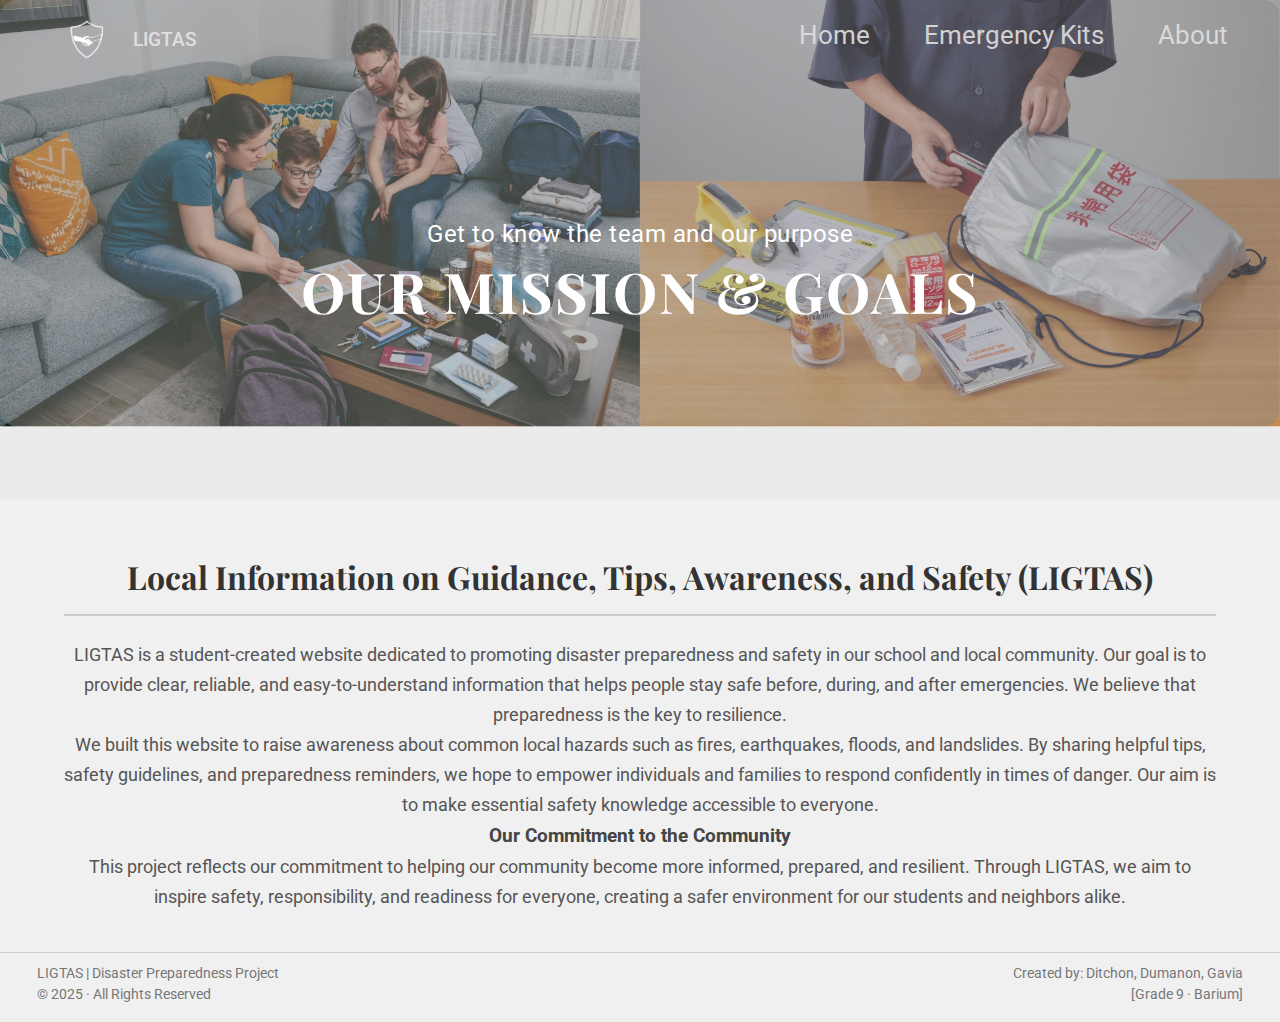
<file: about.html>
<!DOCTYPE html>
<html lang="en">
<head>
    <meta charset="UTF-8">
    <meta name="viewport" content="width=device-width, initial-scale=1.0">
	<meta name="Nicko S. Ditchon" content="Member 1">
	<meta name="Philip Matthew Dumanon" content="Member 2">
	<meta name="Adrhianna C. Gavia" content="Member 3">
    <title>LIGTAS | About Us</title>
    <link href="https://fonts.googleapis.com/css2?family=Playfair+Display:wght@700&family=Roboto:wght@400;500&display=swap" rel="stylesheet">
    <link rel="stylesheet" href="style.css"> 
</head>
<body>

    <header class="hero-section about-hero-section">
        <div class="navbar">
            <div class="logo-container">
                <img src="images/logo.png" alt="LIGTAS Logo" class="logo-img">
                <span class="logo-text">LIGTAS</span>
            </div>
            
            <!-- Navigation Links (Flat Structure) -->
            <nav class="nav-links">
                <a href="index.html">Home</a>
                <a href="emergency.html">Emergency Kits</a>
                <a href="about.html">About</a>
            </nav>
        </div>
        
        <div class="hero-content">
            <p class="subtitle">Get to know the team and our purpose</p>
            <h1 class="main-title">OUR MISSION & GOALS</h1>
        </div>
        
        <div class="hero-base-separator"></div>
    </header>

    <main class="content-section">
        <!-- The container that floats up and holds the main text -->
        <div class="about-content-container">
            
            <h2 class="section-title-about">Local Information on Guidance, Tips, Awareness, and Safety (LIGTAS)</h2>

            <p>LIGTAS is a student-created website dedicated to promoting disaster preparedness and safety in our school and local community. Our goal is to provide clear, reliable, and easy-to-understand information that helps people stay safe before, during, and after emergencies. We believe that preparedness is the key to resilience.</p>

            <p>We built this website to raise awareness about common local hazards such as fires, earthquakes, floods, and landslides. By sharing helpful tips, safety guidelines, and preparedness reminders, we hope to empower individuals and families to respond confidently in times of danger. Our aim is to make essential safety knowledge accessible to everyone.</p>

            <h3 class="section-subtitle-about">Our Commitment to the Community</h3>
            <p>This project reflects our commitment to helping our community become more informed, prepared, and resilient. Through LIGTAS, we aim to inspire safety, responsibility, and readiness for everyone, creating a safer environment for our students and neighbors alike.</p>
            
        </div>
    </main>

    <footer class="footer">
        <div class="footer-left">
            LIGTAS | Disaster Preparedness Project<br>
            © 2025 · All Rights Reserved
        </div>
        <div class="footer-right">
            Created by: Ditchon, Dumanon, Gavia<br>
            [Grade 9 · Barium]
        </div>
    </footer>

</body>

</html>
</file>
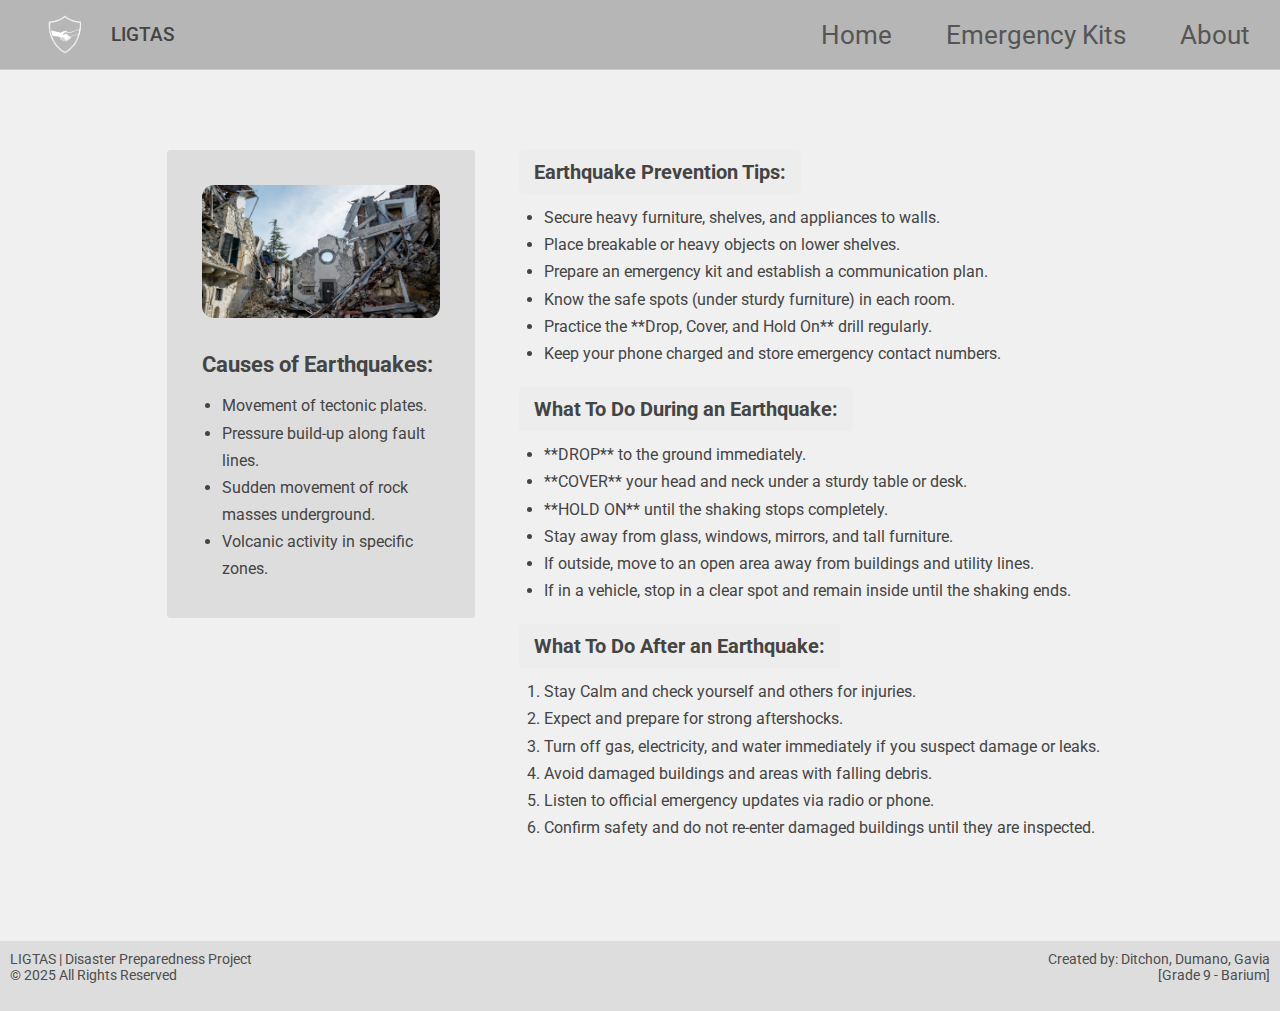
<file: earthquake_safety.html>
<!DOCTYPE html>
<html lang="en">
<head>
    <meta charset="UTF-8">
    <meta name="viewport" content="width=device-width, initial-scale=1.0">
	<meta name="Nicko S. Ditchon" content="Member 1">
	<meta name="Philip Matthew Dumanon" content="Member 2">
	<meta name="Adrhianna C. Gavia" content="Member 3">
    <link rel="stylesheet" href="style.css">
    <title>LIGTAS - Preparedness Tips</title>
    <link href="https://fonts.googleapis.com/css2?family=Roboto:wght@400;500;700&family=Playfair+Display:wght@700&display=swap" rel="stylesheet">
</head>
<body>

<header class="fire-page-header">
    <div class="logo">
        <img src="images/logo.png" alt="LIGTAS Logo">
        <span class="logo-text">LIGTAS</span>
    </div>
    <nav>
        <ul>
            <li><a href="index.html">Home</a></li>
            <li><a href="emergency.html">Emergency Kits</a></li>
            <li><a href="about.html">About</a></li>
        </ul>
    </nav>
</header>

<main class="content-section">
<div class="container clearfix">
    
    <section class="left-box">
        <img src="images/earthquake_safety.jpg" alt="Earthquake Image" class="fire-img"> 
        <h2>Causes of Earthquakes:</h2>
        <ul>
            <li>Movement of tectonic plates.</li>
            <li>Pressure build-up along fault lines.</li>
            <li>Sudden movement of rock masses underground.</li>
            <li>Volcanic activity in specific zones.</li>
        </ul>
    </section>

    <section class="right-box">
        <span class="section-title">Earthquake Prevention Tips:</span>
        <ul>
            <li>Secure heavy furniture, shelves, and appliances to walls.</li>
            <li>Place breakable or heavy objects on lower shelves.</li>
            <li>Prepare an emergency kit and establish a communication plan.</li>
            <li>Know the safe spots (under sturdy furniture) in each room.</li>
            <li>Practice the **Drop, Cover, and Hold On** drill regularly.</li>
            <li>Keep your phone charged and store emergency contact numbers.</li>
        </ul>

        <span class="section-title">What To Do During an Earthquake:</span>
        <ul>
            <li>**DROP** to the ground immediately.</li>
            <li>**COVER** your head and neck under a sturdy table or desk.</li>
            <li>**HOLD ON** until the shaking stops completely.</li>
            <li>Stay away from glass, windows, mirrors, and tall furniture.</li>
            <li>If outside, move to an open area away from buildings and utility lines.</li>
            <li>If in a vehicle, stop in a clear spot and remain inside until the shaking ends.</li>
        </ul>
		
		<span class="section-title">What To Do After an Earthquake:</span>
        <ol>
            <li>Stay Calm and check yourself and others for injuries.</li>
            <li>Expect and prepare for strong aftershocks.</li>
            <li>Turn off gas, electricity, and water immediately if you suspect damage or leaks.</li>
            <li>Avoid damaged buildings and areas with falling debris.</li>
            <li>Listen to official emergency updates via radio or phone.</li>
            <li>Confirm safety and do not re-enter damaged buildings until they are inspected.</li>
        </ol>
    </section>

</div>
</main>

<footer>
    <div class="left">
        LIGTAS | Disaster Preparedness Project <br>
        © 2025 All Rights Reserved
    </div>

    <div class="right">
        Created by: Ditchon, Dumano, Gavia <br>
        [Grade 9 - Barium]
    </div>
</footer>

</body>

</html>
</file>
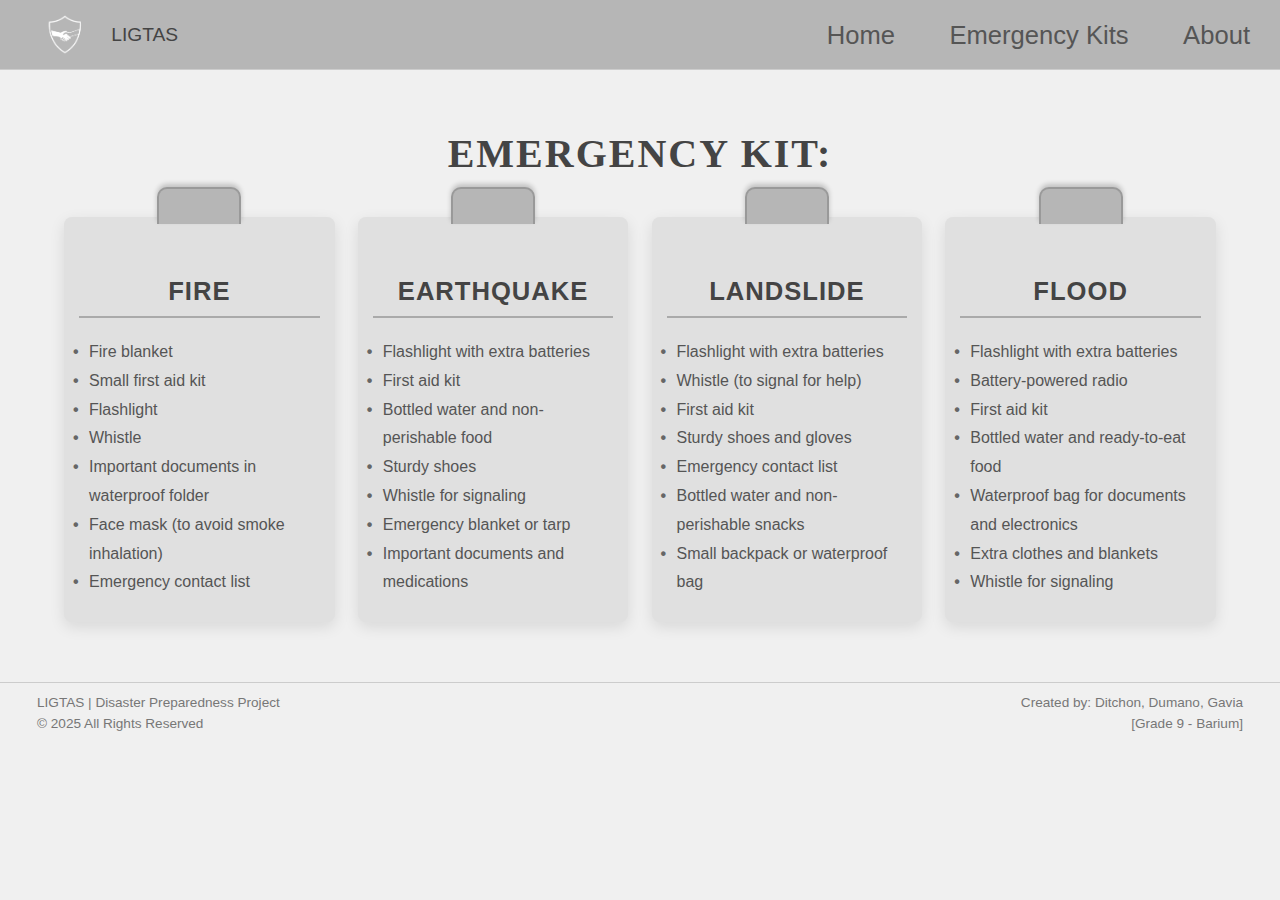
<file: emergency.html>
<!DOCTYPE html>
<html lang="en">
<head>
    <meta charset="UTF-8">
    <meta name="viewport" content="width=device-width, initial-scale=1.0">
    <link rel="stylesheet" href="style.css">
    <title>LIGTAS - Emergency Kits</title>
</head>
<body>

<header class="fire-page-header clearfix">
    <div class="logo">
        <img src="images/logo.png" alt="LIGTAS Logo">
        <span class="logo-text">LIGTAS</span>
    </div>
    <nav>
        <ul>
            <li><a href="index.html">Home</a></li>
            <li><a href="emergency.html">Emergency Kits</a></li>
            <li><a href="about.html">About</a></li>
        </ul>
    </nav>
</header>

<main>
    <div class="kit-grid-container clearfix">
        <h1>EMERGENCY KIT:</h1>
        
        <div class="disaster-column">
            <div class="column-header">FIRE</div>
            <ul>
                <li>Fire blanket</li>
                <li>Small first aid kit</li>
                <li>Flashlight</li>
                <li>Whistle</li>
                <li>Important documents in waterproof folder</li>
                <li>Face mask (to avoid smoke inhalation)</li>
                <li>Emergency contact list</li>
            </ul>
        </div>
        
        <div class="disaster-column">
            <div class="column-header">EARTHQUAKE</div>
            <ul>
                <li>Flashlight with extra batteries</li>
                <li>First aid kit</li>
                <li>Bottled water and non-perishable food</li>
                <li>Sturdy shoes</li>
                <li>Whistle for signaling</li>
                <li>Emergency blanket or tarp</li>
                <li>Important documents and medications</li>
            </ul>
        </div>
        
        <div class="disaster-column">
            <div class="column-header">LANDSLIDE</div>
            <ul>
                <li>Flashlight with extra batteries</li>
                <li>Whistle (to signal for help)</li>
                <li>First aid kit</li>
                <li>Sturdy shoes and gloves</li>
                <li>Emergency contact list</li>
                <li>Bottled water and non-perishable snacks</li>
                <li>Small backpack or waterproof bag</li>
            </ul>
        </div>
        
        <div class="disaster-column last-child">
            <div class="column-header">FLOOD</div>
            <ul>
                <li>Flashlight with extra batteries</li>
                <li>Battery-powered radio</li>
                <li>First aid kit</li>
                <li>Bottled water and ready-to-eat food</li>
                <li>Waterproof bag for documents and electronics</li>
                <li>Extra clothes and blankets</li>
                <li>Whistle for signaling</li>
            </ul>
        </div>
    </div>
</main>

<div class="footer clearfix"> 
    <div class="footer-left">
        LIGTAS | Disaster Preparedness Project <br>
        © 2025 All Rights Reserved
    </div>

    <div class="footer-right">
        Created by: Ditchon, Dumano, Gavia <br>
        [Grade 9 - Barium]
    </div>
</div>

</body>

</html>
</file>
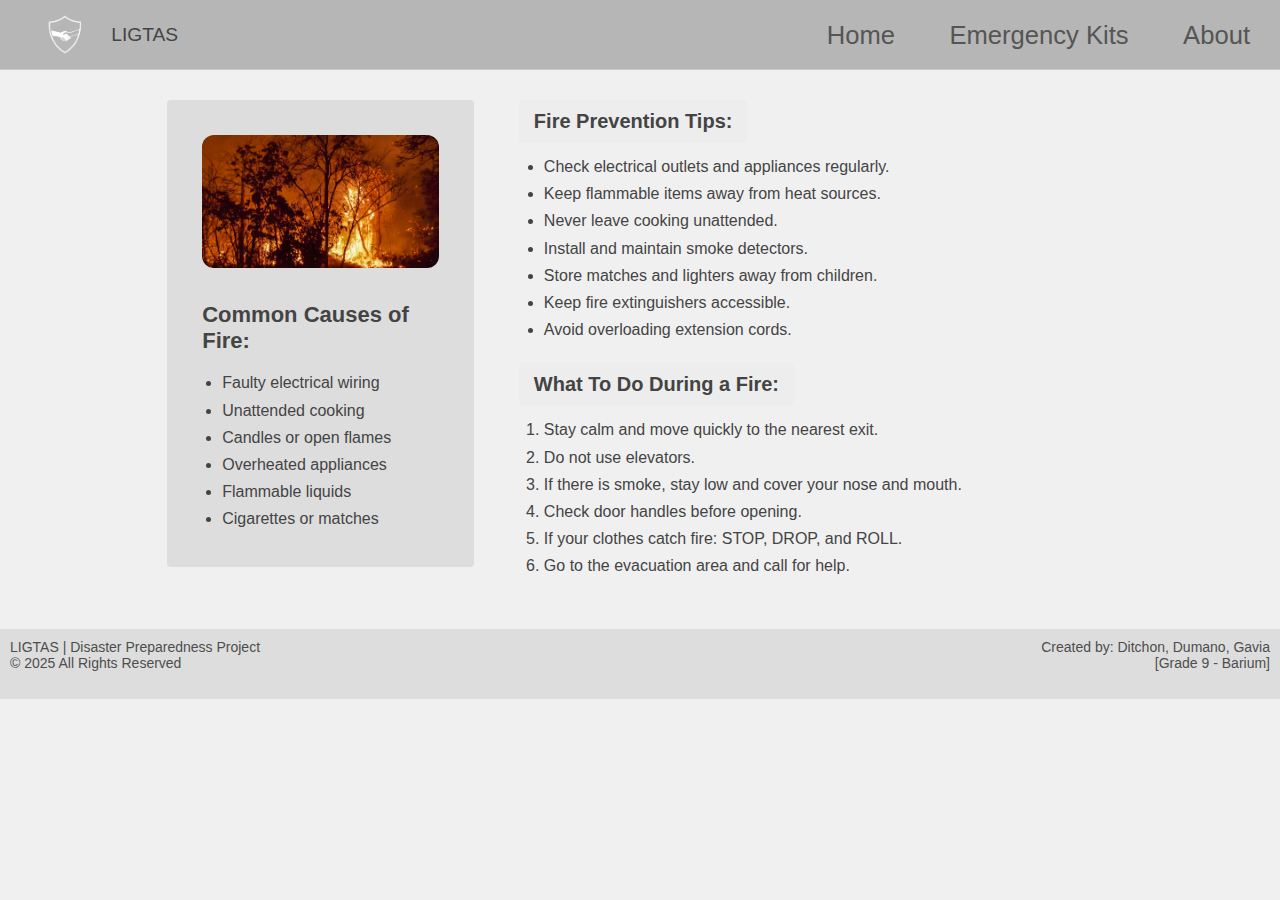
<file: fire_safety.html>
<!DOCTYPE html>
<html lang="en">
<head>
    <meta charset="UTF-8">
    <meta name="viewport" content="width=device-width, initial-scale=1.0">
    <link rel="stylesheet" href="style.css">
    <title>LIGTAS - Fire Safety</title>
</head>
<body>

<header class="fire-page-header">
    <div class="logo">
        <img src="images/logo.png" alt="LIGTAS Logo">
        <span class="logo-text">LIGTAS</span>
    </div>
    <nav>
        <ul>
            <li><a href="index.html">Home</a></li>
            <li><a href="emergency.html">Emergency Kits</a></li>
            <li><a href="about.html">About</a></li>
        </ul>
    </nav>
</header>

<main>
    <div class="container">
        <section class="left-box">
            <img src="images/fire_safety.jpg" alt="Fire Image" class="fire-img">
            <h2>Common Causes of Fire:</h2>
            <ul>
                <li>Faulty electrical wiring</li>
                <li>Unattended cooking</li>
                <li>Candles or open flames</li>
                <li>Overheated appliances</li>
                <li>Flammable liquids</li>
                <li>Cigarettes or matches</li>
            </ul>
        </section>

        <section class="right-box">
            <span class="section-title">Fire Prevention Tips:</span>
            <ul>
                <li>Check electrical outlets and appliances regularly.</li>
                <li>Keep flammable items away from heat sources.</li>
                <li>Never leave cooking unattended.</li>
                <li>Install and maintain smoke detectors.</li>
                <li>Store matches and lighters away from children.</li>
                <li>Keep fire extinguishers accessible.</li>
                <li>Avoid overloading extension cords.</li>
            </ul>

            <span class="section-title">What To Do During a Fire:</span>
            <ol>
                <li>Stay calm and move quickly to the nearest exit.</li>
                <li>Do not use elevators.</li>
                <li>If there is smoke, stay low and cover your nose and mouth.</li>
                <li>Check door handles before opening.</li>
                <li>If your clothes catch fire: STOP, DROP, and ROLL.</li>
                <li>Go to the evacuation area and call for help.</li>
            </ol>
        </section>
    </div>
</main>

<footer class="clearfix"> 
    <div class="left">
        LIGTAS | Disaster Preparedness Project <br>
        © 2025 All Rights Reserved
    </div>

    <div class="right">
        Created by: Ditchon, Dumano, Gavia <br>
        [Grade 9 - Barium]
    </div>
</footer>

</body>
</html>
</file>
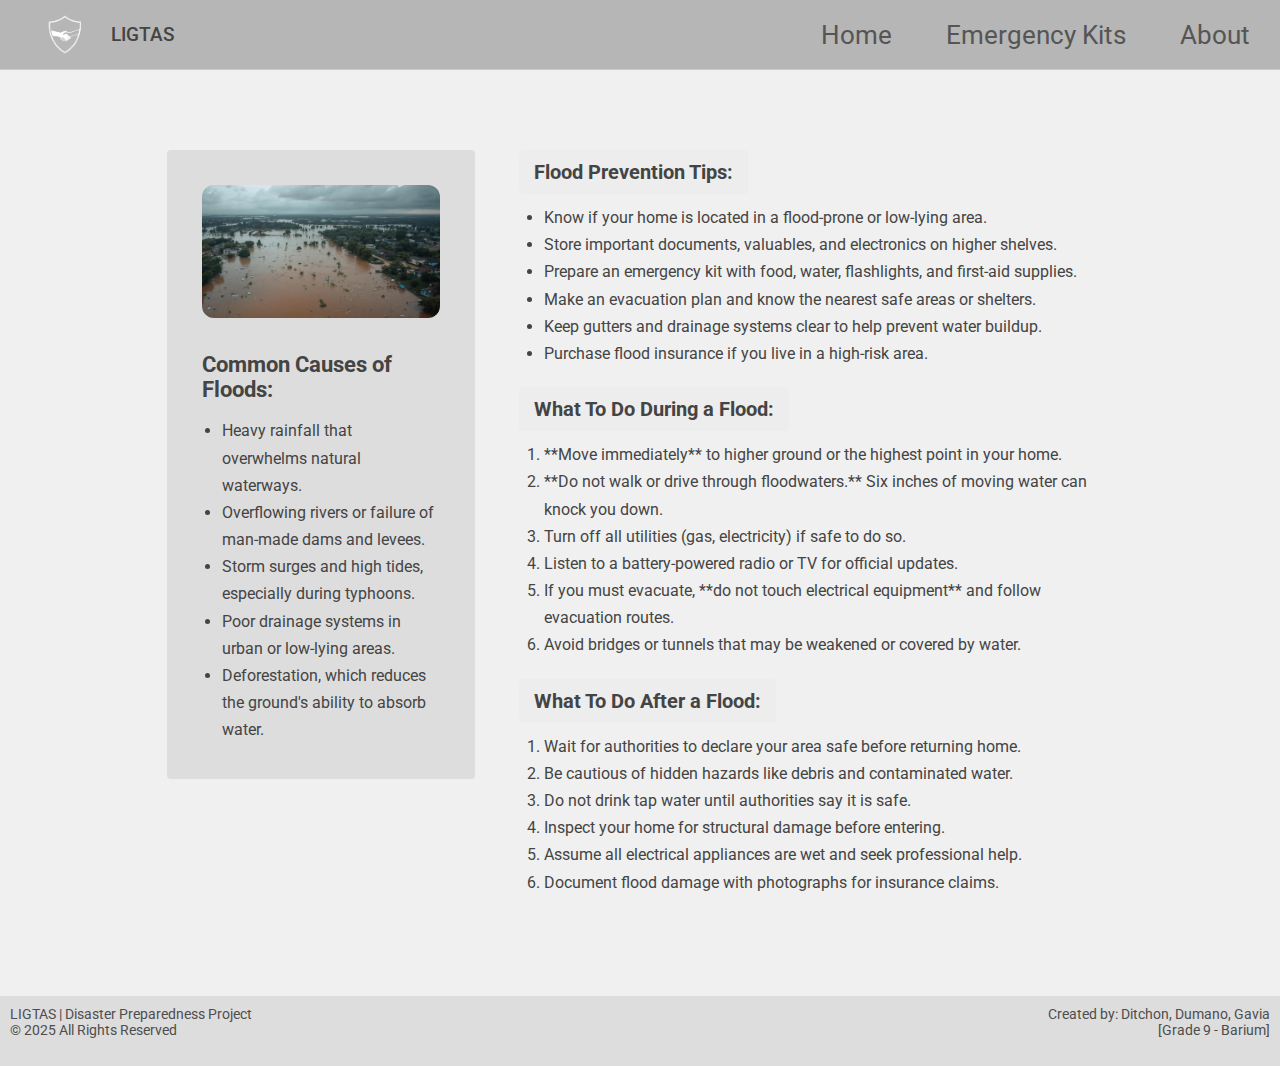
<file: flood_safety.html>
<!DOCTYPE html>
<html lang="en">
<head>
    <meta charset="UTF-8">
    <meta name="viewport" content="width=device-width, initial-scale=1.0">
	<meta name="Nicko S. Ditchon" content="Member 1">
	<meta name="Philip Matthew Dumanon" content="Member 2">
	<meta name="Adrhianna C. Gavia" content="Member 3">
    <link rel="stylesheet" href="style.css">
    <title>LIGTAS - Preparedness Tips</title>
    <link href="https://fonts.googleapis.com/css2?family=Roboto:wght@400;500;700&family=Playfair+Display:wght@700&display=swap" rel="stylesheet">
</head>
<body>

<header class="fire-page-header">
    <div class="logo">
        <img src="images/logo.png" alt="LIGTAS Logo">
        <span class="logo-text">LIGTAS</span>
    </div>
    <nav>
        <ul>
            <li><a href="index.html">Home</a></li>
            <li><a href="emergency.html">Emergency Kits</a></li>
            <li><a href="about.html">About</a></li>
        </ul>
    </nav>
</header>

<main class="content-section">
<div class="container clearfix">
    
    <section class="left-box">
        <!-- Updated image source and class for the flood content -->
        <img src="images/flood_safety.jpg" alt="Flood Image" class="fire-img"> 
        <h2>Common Causes of Floods:</h2>
        <ul>
			<li>Heavy rainfall that overwhelms natural waterways.</li>
			<li>Overflowing rivers or failure of man-made dams and levees.</li>
			<li>Storm surges and high tides, especially during typhoons.</li>
			<li>Poor drainage systems in urban or low-lying areas.</li>
			<li>Deforestation, which reduces the ground's ability to absorb water.</li>
        </ul>
    </section>

    <section class="right-box">
        <!-- Using span class="section-title" for consistency -->
        <span class="section-title">Flood Prevention Tips:</span>
        <ul>
			<li>Know if your home is located in a flood-prone or low-lying area.</li>
			<li>Store important documents, valuables, and electronics on higher shelves.</li>
			<li>Prepare an emergency kit with food, water, flashlights, and first-aid supplies.</li>
			<li>Make an evacuation plan and know the nearest safe areas or shelters.</li>
			<li>Keep gutters and drainage systems clear to help prevent water buildup.</li>
            <li>Purchase flood insurance if you live in a high-risk area.</li>
        </ul>

        <!-- Corrected content for What To Do During a Flood -->
        <span class="section-title">What To Do During a Flood:</span>
        <ol>
            <li>**Move immediately** to higher ground or the highest point in your home.</li>
            <li>**Do not walk or drive through floodwaters.** Six inches of moving water can knock you down.</li>
            <li>Turn off all utilities (gas, electricity) if safe to do so.</li>
            <li>Listen to a battery-powered radio or TV for official updates.</li>
            <li>If you must evacuate, **do not touch electrical equipment** and follow evacuation routes.</li>
            <li>Avoid bridges or tunnels that may be weakened or covered by water.</li>
        </ol>
		
		<span class="section-title">What To Do After a Flood:</span>
        <ol>
            <li>Wait for authorities to declare your area safe before returning home.</li>
            <li>Be cautious of hidden hazards like debris and contaminated water.</li>
            <li>Do not drink tap water until authorities say it is safe.</li>
            <li>Inspect your home for structural damage before entering.</li>
            <li>Assume all electrical appliances are wet and seek professional help.</li>
            <li>Document flood damage with photographs for insurance claims.</li>
        </ol>
    </section>

</div>
</main>

<footer>
    <div class="left">
        LIGTAS | Disaster Preparedness Project <br>
        © 2025 All Rights Reserved
    </div>

    <div class="right">
        Created by: Ditchon, Dumano, Gavia <br>
        [Grade 9 - Barium]
    </div>
</footer>

</body>
</html>
</file>
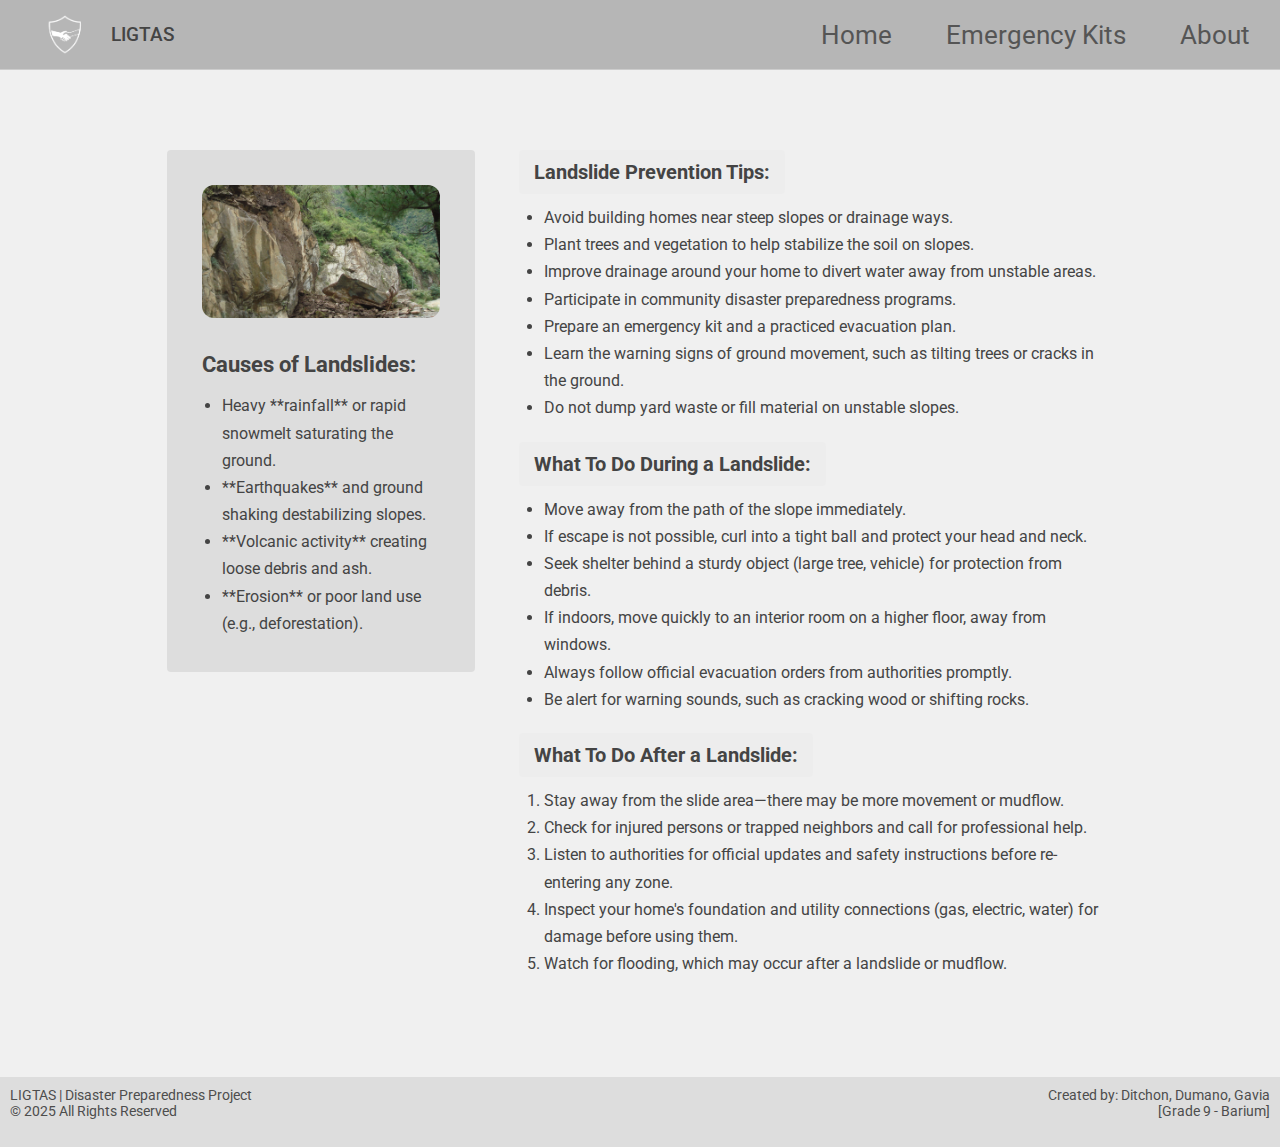
<file: landslide_safety.html>
<!DOCTYPE html>
<html lang="en">
<head>
    <meta charset="UTF-8">
    <meta name="viewport" content="width=device-width, initial-scale=1.0">
	<meta name="Nicko S. Ditchon" content="Member 1">
	<meta name="Philip Matthew Dumanon" content="Member 2">
	<meta name="Adrhianna C. Gavia" content="Member 3">
    <link rel="stylesheet" href="style.css">
    <title>LIGTAS - Preparedness Tips</title>
    <link href="https://fonts.googleapis.com/css2?family=Roboto:wght@400;500;700&family=Playfair+Display:wght@700&display=swap" rel="stylesheet">
</head>
<body>

<header class="fire-page-header">
    <div class="logo">
        <img src="images/logo.png" alt="LIGTAS Logo">
        <span class="logo-text">LIGTAS</span>
    </div>
    <nav>
        <ul>
            <li><a href="index.html">Home</a></li>
            <li><a href="emergency.html">Emergency Kits</a></li>
            <li><a href="about.html">About</a></li>
        </ul>
    </nav>
</header>

<main class="content-section">
<div class="container clearfix">
    
    <section class="left-box">
        <img src="images/landslide_safety.jpg" alt="Landslide Image" class="fire-img">
        <h2>Causes of Landslides:</h2>
        <ul>
            <li>Heavy **rainfall** or rapid snowmelt saturating the ground.</li>
            <li>**Earthquakes** and ground shaking destabilizing slopes.</li>
            <li>**Volcanic activity** creating loose debris and ash.</li>
            <li>**Erosion** or poor land use (e.g., deforestation).</li>
        </ul>
    </section>

    <section class="right-box">
        <span class="section-title">Landslide Prevention Tips:</span>
        <ul>
            <li>Avoid building homes near steep slopes or drainage ways.</li>
            <li>Plant trees and vegetation to help stabilize the soil on slopes.</li>
            <li>Improve drainage around your home to divert water away from unstable areas.</li>
            <li>Participate in community disaster preparedness programs.</li>
            <li>Prepare an emergency kit and a practiced evacuation plan.</li>
			<li>Learn the warning signs of ground movement, such as tilting trees or cracks in the ground.</li>
            <li>Do not dump yard waste or fill material on unstable slopes.</li>
        </ul>

        <span class="section-title">What To Do During a Landslide:</span>
        <ul>
            <li>Move away from the path of the slope immediately.</li>
            <li>If escape is not possible, curl into a tight ball and protect your head and neck.</li>
            <li>Seek shelter behind a sturdy object (large tree, vehicle) for protection from debris.</li>
            <li>If indoors, move quickly to an interior room on a higher floor, away from windows.</li>
            <li>Always follow official evacuation orders from authorities promptly.</li>
            <li>Be alert for warning sounds, such as cracking wood or shifting rocks.</li>
        </ul>
		
		<span class="section-title">What To Do After a Landslide:</span>
        <ol>
            <li>Stay away from the slide area—there may be more movement or mudflow.</li>
            <li>Check for injured persons or trapped neighbors and call for professional help.</li>
            <li>Listen to authorities for official updates and safety instructions before re-entering any zone.</li>
            <li>Inspect your home's foundation and utility connections (gas, electric, water) for damage before using them.</li>
            <li>Watch for flooding, which may occur after a landslide or mudflow.</li>
        </ol>
    </section>

</div>
</main>

<footer>
    <div class="left">
        LIGTAS | Disaster Preparedness Project <br>
        © 2025 All Rights Reserved
    </div>

    <div class="right">
        Created by: Ditchon, Dumano, Gavia <br>
        [Grade 9 - Barium]
    </div>
</footer>

</body>
</html>
</file>
<file: style.css>
* {
    margin: 0;
    padding: 0;
    box-sizing: border-box;
}

html, body { 
    height: 100%; 
}

body { 
    min-height: 100%; 
    position: relative; 
    padding-bottom: 90px; 
    
    font-family: 'Roboto', sans-serif;
    color: #444;
    background-color: #f0f0f0; 
    overflow-x: hidden; 
}

.clearfix::after {
    content: "";
    display: table;
    clear: both;
}

.hero-section {
    position: relative;
    height: 600px; 
    color: white;
    padding-top: 20px;
    z-index: 1; 
}

.hero-section::before {
    content: '';
    position: absolute;
    top: 0;
    left: 0;
    width: 100%;
    height: 500px;
    background-image: linear-gradient(rgba(0, 0, 0, 0.2), rgba(0, 0, 0, 0.4)), url('images/background.jpg');
    background-repeat: no-repeat;
    background-size: cover;
    background-position: center 10%; 
    z-index: -1; 
}

.about-hero-section::before {
    background-image: url('images/about.jpg');
    background-position: center top; 
}

.hero-base-separator {
    height: 40px; 
    background-color: #f0f0f0; 
    margin-top: 500px;
    position: absolute;
    width: 100%;
    bottom: 0;
    z-index: -2; 
}

.navbar {
    width: 95%; 
    margin: 0 auto;
    padding-bottom: 20px;
    overflow: hidden; 
}
 
.logo-container {
    float: left;
    padding-left: 20px;
}

.logo-img {
    height: 40px; 
    margin-right: 10px;
    border-radius: 4px;
    float: left; 
}

.logo-text {
    font-size: 1.2em;
    font-weight: 500;
    color: #e0e0e0; 
    float: left;
    line-height: 40px;
}

.nav-links {
    float: right;
    padding-right: 20px; 
}
 
.nav-links a {
    color: #e0e0e0; 
    text-decoration: none;
    margin-left: 50px;
    font-size: 1.6em; 
    font-weight: 400;
    opacity: 0.9;
    transition: opacity 0.2s, color 0.2s, text-shadow 0.2s; 
    display: inline-block;
    vertical-align: top; 
}
 
.nav-links a:hover {
    opacity: 1.0;
    color: #fff;
    text-shadow: 0 0 8px rgba(255, 255, 255, 0.7); 
    text-decoration: underline; 
}

.hero-content {
    text-align: center;
    width: 100%; 
    margin-top: 140px; 
}

.subtitle {
    font-size: 1.5em; 
    font-weight: 400;
    margin-bottom: 5px;
    letter-spacing: 0.5px;
}

.main-title {
    font-family: 'Playfair Display', serif;
    font-size: 3.5em; 
    font-weight: 700;
    letter-spacing: 2px;
}

.content-section {
    background-color: #f0f0f0;
    padding: 50px 0; 
    text-align: center;
    position: relative; 
    min-height: 300px;
    z-index: 2; 
}

.card-float-container {
    width: 95%; 
    max-width: 1300px; 
    margin: -90px auto 0 auto; 
    padding-top: 0px;
    text-align: left;
}

.card {
    background-color: white;
    border-radius: 8px; 
    box-shadow: 0 5px 15px rgba(0, 0, 0, 0.1);
    transition: transform 0.3s, box-shadow 0.3s;
    text-decoration: none; 
    color: inherit; 
    
    width: 23%; 
    float: left;
    margin-right: 2.66%;
    margin-bottom: 30px;
    text-align: center;
}

.card:nth-child(4n) {
    margin-right: 0;
}
 
.card:hover {
    transform: scale(1.03); 
    box-shadow: 0 10px 25px rgba(0, 0, 0, 0.25); 
    cursor: pointer;
}

.card-image {
    width: 100%;
    height: 180px;
    object-fit: cover; 
    display: block;
    border-top-left-radius: 8px;
    border-top-right-radius: 8px;
    border-bottom: 1px solid #ddd;
}
 
.card-title {
    padding: 15px 10px;
    font-size: 1.1em;
    font-weight: 500;
    color: #333; 
    background-color: white; 
    width: 90%;
    margin: 15px auto; 
    border-radius: 4px;
    border: 1px solid rgba(0, 0, 0, 0.1); 
    box-shadow: 0 2px 5px rgba(0, 0, 0, 0.15);
}

.about-content-container {
    width: 90%;
    max-width: 1600px;
    margin: 0 auto;
    padding: 0; 
    background-color: transparent; 
    border-radius: 0;
    box-shadow: none;
    text-align: center;
    margin-top: -100px; 
    line-height: 1.7;
    margin-bottom: -10px;
}

.about-content-container p {
    margin-bottom: 0px;
    font-size: 1.1em;
    color: #555;
}

.section-title-about {
    font-family: 'Playfair Display', serif;
    font-size: 2em; 
    color: #333;
    margin-bottom: 25px;
    text-align: center;
    padding-bottom: 10px;
    border-bottom: 2px solid #ccc;
}

.fire-page-header {
    height: 70px; 
    background-color: #b6b6b6; 
    padding: 15px 30px;
    border-bottom: 1px solid #ccc; 
    z-index: 100;
}

.fire-page-header .logo {
    float: left; 
    height: 40px; 
    line-height: 40px;
    margin-right: 20px;
}

.fire-page-header .logo img {
    height: 40px; 
    width: auto;
    border-radius: 4px; 
    float: left;
}

.fire-page-header .logo-text {
    color: #444; 
    font-weight: 500;
    font-size: 1.2em; 
    float: left;
    margin-left: 10px;
    line-height: 40px;
}

.fire-page-header nav {
    float: right; 
    line-height: 40px;
}

.fire-page-header nav ul {
    list-style: none;
    margin: 0;
    padding: 0;
}

.fire-page-header nav ul li {
    display: inline-block; 
    margin-left: 50px; 
}

.fire-page-header nav a {
    text-decoration: none;
    color: #555; 
    font-weight: 400;
    font-size: 1.6em; 
    transition: color 0.2s;
}

.fire-page-header nav a:hover {
    text-decoration: underline;
    color: #333;
}

.container {
    width: 80%;
    margin: 30px auto;
    text-align: center; 
}

.left-box {
    display: inline-block;
    width: 30%;
    vertical-align: top;
    background-color: #dddddd;
    padding: 35px;
    border-radius: 4px; 
    text-align: left;
}

.fire-img {
    width: 100%;
    border-radius: 12px;
    margin-bottom: 20px;
}

.left-box h2 {
    font-size: 22px;
    font-weight: bold;
    margin-top: 10px;
    margin-bottom: 15px;
}

.left-box ul {
    margin-left: 20px;
    line-height: 1.7;
}

.right-box {
    width: 58%;
    display: inline-block;
    vertical-align: top;
    margin-left: 40px;
    text-align: left;
}

.section-title {
    background-color: #ededed;
    padding: 10px 15px;
    font-weight: bold;
    font-size: 20px;
    display: inline-block;
    border-radius: 4px;
    margin-bottom: 10px;
}

.right-box ul, .right-box ol {
    margin-left: 25px;
    line-height: 1.7;
    font-size: 16px;
    margin-bottom: 20px;
}

.footer {
    position: relative; 
    bottom: 0; 
    left: 0; 
    width: 100%;
    z-index: 1000; 
    clear: both; 
    height: 70px; 
    
    margin: 0;
    padding: 5px 2.5%; 
    background-color: #f0f0f0; 
    border-top: 1px solid #ccc;
    font-size: 0.85em;
    color: #777; 
    overflow: hidden;
}

.footer-left {
    float: left;
    line-height: 1.5;
    padding: 5px;
}

.footer-right {
    float: right;
    text-align: right;
    line-height: 1.5;
    padding: 5px;
}

footer {
    position: relative; 
    bottom: 0; 
    left: 0; 
    width: 100%;
    clear: both; 
    height: 70px; 
    z-index: 999; 
    
    background-color: #dddddd;
    color: #4d4d4d;
    padding: 5px;
    font-size: 14px;
}

footer .left {
    float: left;
    text-align: left;
    padding: 5px;
}

footer .right {
    float: right;
    text-align: right;
    padding: 5px;
}

.kit-grid-container {
    width: 90%;
    max-width: 1200px;
    margin: 40px auto;
    padding: 20px 0;
    text-align: center;
}

.kit-grid-container h1 {
    font-family: 'Playfair Display', serif;
    font-size: 2.5em;
    color: #444;
    margin-bottom: 40px;
    font-weight: 700;
    letter-spacing: 2px;
}

.disaster-column {
    float: left;
    width: 23.5%; 
    margin-right: 2%;
    background-color: #e0e0e0; 
    padding: 0 15px 25px 15px;
    border-radius: 8px;
    box-shadow: 0 5px 15px rgba(0, 0, 0, 0.1);
    min-height: 400px; 
    text-align: left;
    position: relative;
}

.disaster-column:last-child {
    margin-right: 0;
}

.disaster-column::before {
    content: '';
    position: absolute;
    top: -30px; 
    left: 50%;
    transform: translateX(-50%);
    width: 80px;
    height: 35px;
    background-color: #b6b6b6; 
    border-radius: 10px 10px 0 0;
    box-shadow: 0 -3px 5px rgba(0, 0, 0, 0.2);
    border: 2px solid #999;
    border-bottom: none;
}

.column-header {
    font-size: 1.6em;
    font-weight: 700;
    color: #444;
    padding: 10px 0;
    margin-top: 50px; 
    margin-bottom: 20px;
    border-bottom: 2px solid #aaa;
    text-align: center;
    letter-spacing: 1px;
}

.disaster-column ul {
    list-style: none; 
    padding: 0;
    line-height: 1.8;
    margin-top: 20px;
}

.disaster-column ul li {
    padding-left: 10px;
    position: relative;
    color: #555;
    font-size: 1.0em;
}

.disaster-column ul li::before {
    content: "•";
    color: #666; 
    font-weight: bold;
    display: inline-block;
    width: 1em;
    margin-left: -1em;
}

@media (max-width: 1200px) {
    .card {
        width: 31.833%;
        margin-right: 2.3%;
    }
    .card:nth-child(4n) { 
        margin-right: 2.3%;
    }
    .card:nth-child(3n) { 
        margin-right: 0;
    }
}

@media (max-width: 992px) {
    .card {
        width: 48.5%;
        margin-right: 3%;
        margin-bottom: 25px;
    }
    .card:nth-child(3n) { 
        margin-right: 3%;
    }
    .card:nth-child(2n) { 
        margin-right: 0;
    }
    
    .hero-section {
        height: 400px; 
    }
    .hero-section::before {
        height: 100%;
    }
    .hero-base-separator {
        display: none;
    }
    .content-section {
        padding-top: 0;
        min-height: auto;
    }

    .nav-links a {
        margin: 0 15px; 
        font-size: 1.4em;
    }
    .fire-page-header nav a {
        margin: 0 15px; 
        font-size: 1.4em; 
    }
    
    .container {
        width: 90%;
    }
    .left-box, .right-box {
        width: 100%; 
        display: block; 
        margin-left: 0;
        margin-bottom: 20px; 
        min-height: auto; 
    }

    .disaster-column {
        width: 49%;
        margin-right: 2%;
        margin-bottom: 40px; 
        min-height: 350px;
    }
    .disaster-column:nth-child(2n + 1) { 
        clear: left; 
    }
    .disaster-column:nth-child(2n) {
        margin-right: 0; 
    }
}

@media (max-width: 600px) {
    body {
        padding-bottom: 120px; 
    }
    
    .footer, footer {
        height: auto; 
    }

    .card {
        width: 100%;
        margin-right: 0;
        margin-bottom: 20px;
    }
    .card:nth-child(2n) { 
        margin-right: 0;
    }

    .navbar {
        padding-left: 0;
        padding-right: 0;
    }
    .logo-container, .nav-links {
        float: none;
        width: 100%;
        text-align: center;
        padding: 0;
    }
    .logo-container {
        padding-top: 10px;
        padding-bottom: 10px;
        display: block; 
    }
    .logo-img, .logo-text {
        float: none;
        display: inline-block;
        line-height: normal;
        vertical-align: middle;
    }
    .nav-links {
        margin-top: 15px;
        margin-bottom: 10px;
    }
    .nav-links a {
        margin: 0 10px;
        font-size: 1.2em;
    }
    .main-title {
        font-size: 2em;
    }
    .card-float-container {
        width: 85%;
        margin-top: -50px;
    }
    
    .fire-page-header {
        height: auto;
        padding: 15px 10px;
    }
    .fire-page-header .logo, .fire-page-header nav {
        float: none;
        width: 100%;
        text-align: center;
        margin: 0 auto;
    }
    .fire-page-header .logo-text, .fire-page-header .logo img {
        float: none;
        display: inline-block;
        vertical-align: middle;
    }
    .fire-page-header nav ul li {
        margin: 0 8px;
    }
    
    .footer, footer {
        padding: 15px 2.5%; 
    }
    .footer-left, .footer-right, footer .left, footer .right {
        float: none;
        width: 100%;
        margin-top: 5px;
        text-align: center;
    }

    .kit-grid-container {
        width: 95%;
    }
    .disaster-column {
        width: 100%;
        margin-right: 0;
        margin-bottom: 40px;
        min-height: auto;
    }
    .fire-page-header {
        height: auto;
        padding: 15px 10px;
    }
    .fire-page-header .logo, .fire-page-header nav {
        float: none;
        width: 100%;
        text-align: center;
        margin: 0 auto;
        line-height: normal;
    }
    .fire-page-header nav {
        margin-top: 15px;
    }
    .fire-page-header nav ul li {
        margin: 0 8px;
    }
    .fire-page-header nav a {
        font-size: 1.2em;
    }

}
</file>
